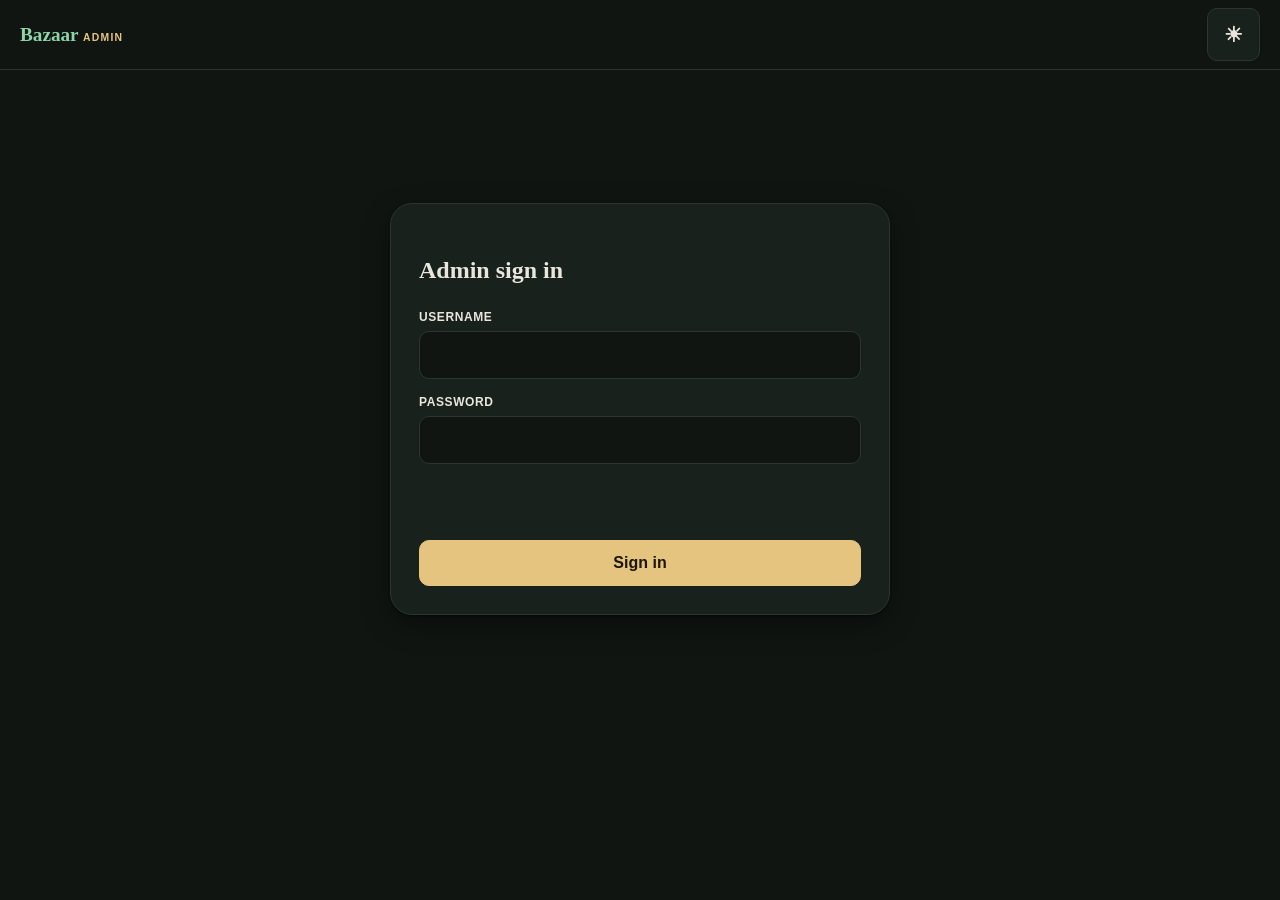
<file: web/admin/index.html>
<!doctype html>
<html lang="en"><head><meta charset="utf-8"><meta name="viewport" content="width=device-width,initial-scale=1"><meta name="robots" content="noindex,nofollow"><title>Bazaar Admin</title><script src="theme.js"></script><link rel="stylesheet" href="style.css"></head>
<body>
<header class="site-header"><div class="header-inner"><span class="brand">Bazaar <span class="brand-tag">Admin</span></span><div class="header-actions"><a id="view-website" class="secondary-btn website-link desktop-website" target="_blank" rel="noopener noreferrer" hidden><span class="website-full">View website</span><span class="website-short">Website</span><svg aria-hidden="true" viewBox="0 0 24 24" fill="none" stroke="currentColor" stroke-width="2"><path d="M13 5h6v6M19 5l-9 9M19 14v5H5V5h5"/></svg></a><button id="sign-out" class="secondary-btn" type="button" hidden>Sign out</button><button id="theme-toggle" class="secondary-btn theme-toggle" type="button" aria-label="Switch colour theme" title="Switch colour theme">☀</button></div></div></header>
<main class="page">
<section id="login" class="gate-wrap"><div class="gate-card"><div class="content"><h1>Admin sign in</h1><form id="login-form" class="gate-form"><div class="field"><label for="username">Username</label><input id="username" autocomplete="username" autocapitalize="none" required></div><div class="field"><label for="password">Password</label><input id="password" type="password" autocomplete="current-password" required></div><p id="login-error" class="message error" role="alert"></p><button id="login-button" class="primary-btn" disabled>Checking session…</button></form></div></div></section>
<section id="dashboard" hidden><div id="list-view"><div class="dash-head"><div><h1>Admin panel</h1><p>Manage the catalog securely.</p></div><div id="dash-actions" class="dash-actions"><button id="add" type="button" class="primary-btn">Add product</button><a id="mobile-view-website" class="secondary-btn website-link mobile-website" target="_blank" rel="noopener noreferrer"><span>View website</span><svg aria-hidden="true" viewBox="0 0 24 24" fill="none" stroke="currentColor" stroke-width="2"><path d="M13 5h6v6M19 5l-9 9M19 14v5H5V5h5"/></svg></a></div></div><div class="kpis"><div class="kpi"><div class="label">Products</div><div id="total-count" class="value">–</div></div><div class="kpi"><div class="label">In stock</div><div id="stock-count" class="value">–</div></div><div class="kpi"><div class="label">Out of stock</div><div id="out-count" class="value">–</div></div></div><p id="list-message" class="message" role="status"></p><p id="save-success" class="message" role="status" hidden></p><button id="retry" class="secondary-btn" type="button" hidden>Retry</button><div id="product-list"></div></div>
<form id="product-form" class="editor" hidden><div id="editor-website"></div><h2 id="form-title">Add product</h2><div class="form-grid"><div class="field"><label for="name">Name</label><input id="name" maxlength="120" minlength="2" required></div><div class="field"><label for="price">Price (PKR)</label><input id="price" type="number" min="0.01" max="10000000" step="0.01" required></div></div><div class="field"><label for="category">Category</label><select id="category" required><option value="Other">Other</option><option value="Electronics">Electronics</option><option value="Fashion">Fashion</option><option value="Home">Home</option><option value="Accessories">Accessories</option></select></div><div class="field"><label for="description">Description</label><textarea id="description" rows="4" required></textarea></div><label class="stock-check"><input id="in-stock" type="checkbox" checked> In stock</label><div class="field"><label id="photos-label" for="photos">Images (0/3) — 1 to 3 required</label><input id="photos" type="file" accept="image/jpeg,image/png,image/webp,image/heic,image/heif" multiple><p class="hint">Photos are compressed before upload. Add at least one.</p><div id="image-list" class="image-grid"></div></div><p id="form-error" class="message error" role="alert"></p><div class="form-actions"><button id="save" type="submit" class="primary-btn">Save product</button><button id="cancel" type="button" class="secondary-btn">Cancel</button></div></form></section>
</main><script src="assets/vendor/supabase.js"></script><script type="module" src="app.js"></script></body></html>
</file>
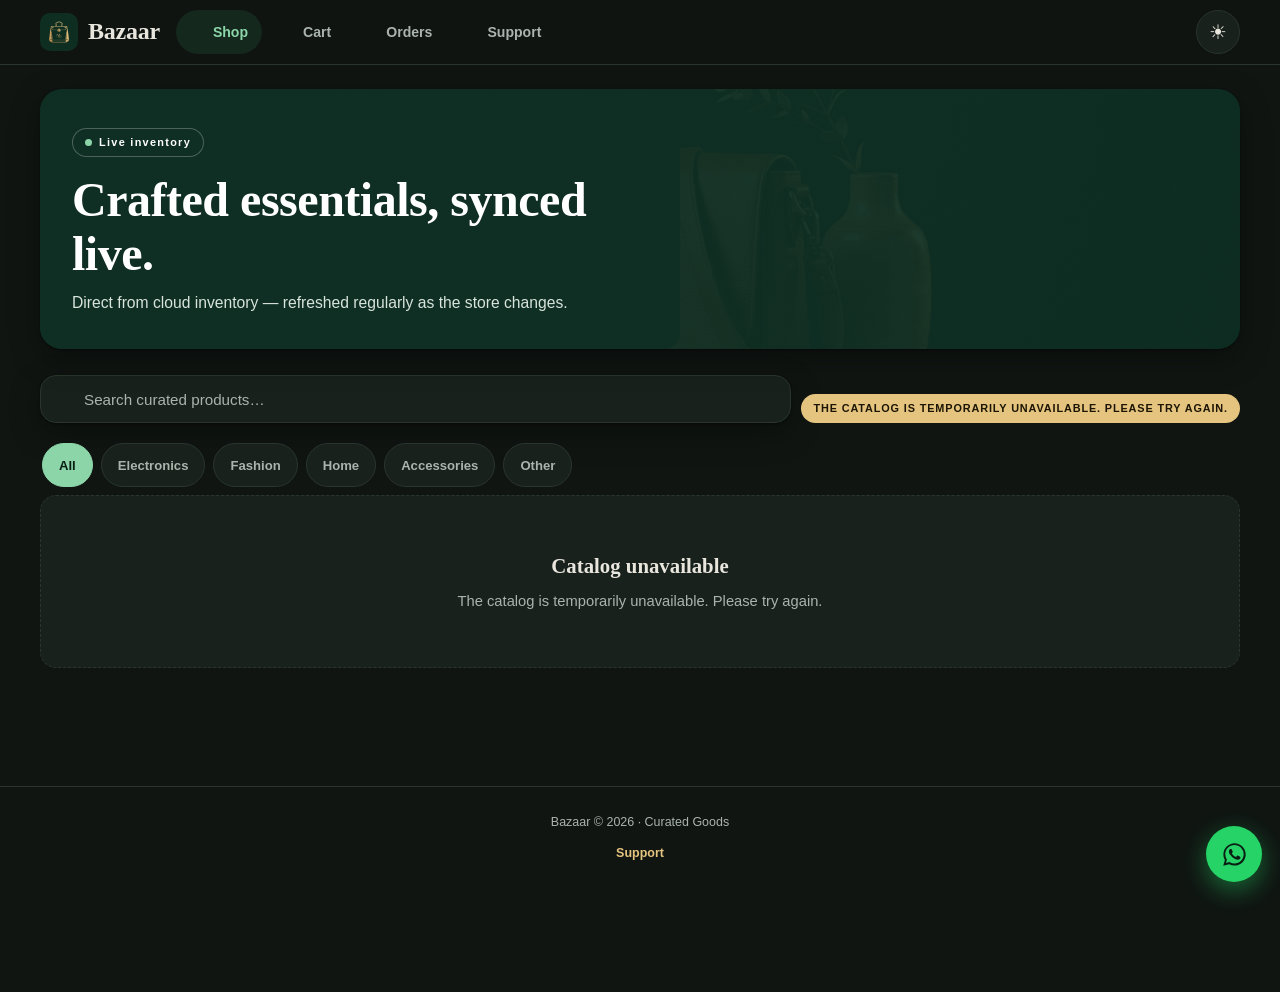
<file: web/website/index.html>
<!DOCTYPE html>
<html lang="en">
<head>
<meta charset="UTF-8" />
<meta name="viewport" content="width=device-width, initial-scale=1.0" />
<title>Bazaar — Curated Goods, Live Cloud Inventory</title>
<meta name="description" content="Bazaar storefront: curated goods with live cloud inventory, cart and instant order tracking." />
<script src="theme.js"></script>
<link rel="stylesheet" href="style.css" />
</head>
<body>

<header class="site-header">
  <div class="header-inner">
    <a class="brand" href="#/shop" id="brand-link">
      <img src="assets/img_bazaar_icon.jpg" alt="Bazaar icon" />
      Bazaar
    </a>
    <nav class="nav-tabs" id="nav-tabs" aria-label="Primary"></nav>
    <button class="theme-toggle" id="theme-toggle" type="button" aria-label="Switch to light theme">☀</button>
  </div>
</header>

<main class="page" id="app"></main>

<footer class="foot" id="foot">
  <span>Bazaar &copy; 2026 · Curated Goods</span>
  <div class="foot-links">
    <a href="#/support" id="support-link">Support</a>
  </div>
</footer>

<a class="whatsapp-fab" id="whatsapp-fab"
   href="https://wa.me/923221393770?text=Hello%2C%20I%20have%20a%20question%20about%20your%20products."
   target="_blank" rel="noopener"
   aria-label="Chat with Bazaar on WhatsApp" title="Chat with us on WhatsApp">
  <svg viewBox="0 0 24 24" fill="currentColor" aria-hidden="true">
    <path d="M12.04 2c-5.46 0-9.91 4.45-9.91 9.91 0 1.75.46 3.46 1.33 4.96L2 22l5.25-1.39a9.87 9.87 0 004.79 1.22h.01c5.46 0 9.91-4.45 9.91-9.91 0-5.46-4.45-9.91-9.91-9.91zm0 18.02h-.01a8.19 8.19 0 01-4.17-1.14l-.3-.18-3.12.82.82-3.05-.2-.31a8.17 8.17 0 01-1.27-4.36c0-4.54 3.69-8.23 8.23-8.23 2.18 0 4.23.85 5.77 2.38a8.14 8.14 0 012.38 5.77c0 4.54-3.69 8.23-8.22 8.24zm4.63-6.32c-.25-.13-1.48-.73-1.71-.81-.23-.08-.4-.13-.57.13-.17.25-.66.81-.81.97-.15.17-.29.19-.54.06-.25-.13-1.04-.38-1.98-1.22-.73-.65-1.22-1.45-1.36-1.7-.15-.25-.02-.39.11-.51.11-.11.25-.29.37-.43.13-.15.17-.25.25-.42.08-.17.04-.31-.02-.44-.06-.13-.57-1.36-.78-1.86-.2-.48-.4-.42-.57-.43-.15-.01-.31-.01-.48-.01-.17 0-.44.06-.68.31-.23.25-.89.87-.89 2.12s.91 2.46 1.04 2.63c.13.17 1.79 2.73 4.34 3.83.61.26 1.08.42 1.46.54.61.19 1.17.16 1.61.1.49-.07 1.48-.6 1.69-1.19.21-.58.21-1.08.15-1.19-.07-.1-.24-.16-.49-.28z"/>
  </svg>
</a>

<div class="toast" id="toast" role="status" aria-live="polite"></div>

<script type="module" src="app.js"></script>
</body>
</html>
</file>
<file: web/admin/style.css>
:root {
  --bg:#f7f5f1; --surface:#ffffff; --surface-2:#efe9df; --ink:#1d221e;
  --muted:#5b645a; --line:#e3ddd0; --primary:#14281d; --primary-ink:#f5f2e8;
  --gold:#b98a2f; --gold-ink:#1c1503; --accent-text:#73510e; --red:#a23426;
  --focus:#73510e; --shadow-color:#14281d12;
  --font-display:"Playfair Display", Georgia, serif;
  --font-body:"Plus Jakarta Sans", -apple-system, BlinkMacSystemFont, "Segoe UI", sans-serif;
}
:root[data-theme="dark"] { --bg:#101512; --surface:#18211c; --surface-2:#212b25; --ink:#e9e6de; --muted:#aab4ac; --line:#2c362f; --primary:#8cd5a9; --primary-ink:#0a1f14; --gold:#e5c47f; --gold-ink:#1c1503; --accent-text:#e5c47f; --red:#f2aa94; --focus:#e5c47f; --shadow-color:#00000066; }
*{box-sizing:border-box}body{margin:0;background:var(--bg);color:var(--ink);font-family:var(--font-body);line-height:1.5}button,input,textarea,select{font:inherit}button{cursor:pointer;min-height:44px}button:disabled{background:var(--surface);border-color:var(--line);color:var(--muted);cursor:not-allowed}[hidden]{display:none!important}:focus-visible{outline:3px solid var(--focus);outline-offset:2px}
.site-header{border-bottom:1px solid var(--line);background:var(--bg)}.header-inner{min-height:64px;max-width:1280px;margin:auto;padding:8px 20px;display:flex;align-items:center;justify-content:space-between;gap:8px}.header-actions{display:flex;gap:8px;align-items:center}.theme-toggle{min-width:44px;font-size:1.3rem}.brand{font:700 1.2rem var(--font-display);color:var(--primary)}.brand-tag{font:700 .65rem var(--font-body);letter-spacing:.12em;text-transform:uppercase;color:var(--accent-text)}.page{max-width:1100px;margin:auto;padding:24px 20px}
.gate-wrap{min-height:70vh;display:flex;align-items:center;justify-content:center}.gate-card,.editor{background:var(--surface);border:1px solid var(--line);border-radius:22px;box-shadow:0 1px 2px var(--shadow-color),0 10px 28px var(--shadow-color)}.gate-card{width:100%;max-width:500px}.content{padding:28px}.content h1,.dash-head h1,.editor h2{font-family:var(--font-display)}.gate-form,.editor{display:grid;gap:14px}.field label{display:block;font-size:.75rem;font-weight:700;text-transform:uppercase;letter-spacing:.05em;margin-bottom:5px}.field input,.field textarea,.field select{width:100%;border:1px solid var(--line);border-radius:10px;background:var(--bg);color:var(--ink);padding:11px;min-height:44px}.field input::placeholder,.field textarea::placeholder{color:var(--muted);opacity:1}.primary-btn,.secondary-btn{padding:10px 16px;border-radius:10px;font-weight:700}.primary-btn{background:var(--gold);border:1px solid var(--gold);color:var(--gold-ink)}.secondary-btn{background:var(--surface);border:1px solid var(--line);color:var(--ink)}
.dash-head{display:flex;justify-content:space-between;align-items:center;gap:14px;flex-wrap:wrap}.dash-head h1{margin:0}.dash-head p,.hint{color:var(--muted)}.kpis{display:grid;grid-template-columns:repeat(3,minmax(0,1fr));gap:12px;margin:20px 0}.kpi{background:var(--surface);border:1px solid var(--line);border-radius:16px;padding:16px}.label{font-size:.8rem;color:var(--muted)}.value{font-size:1.5rem;font-weight:700}.product-row{display:flex;align-items:center;gap:12px;background:var(--surface);border:1px solid var(--line);border-radius:16px;padding:12px;margin:10px 0}.product-row img{width:62px;height:62px;object-fit:cover;border-radius:10px;background:var(--surface-2)}.info{flex:1;min-width:0;overflow-wrap:anywhere}.meta{color:var(--muted);font-size:.85rem}.actions,.form-actions{display:flex;gap:8px;flex-wrap:wrap}.editor{margin-top:20px;padding:20px}.editor h2{margin:0}.form-grid{display:grid;grid-template-columns:1fr 1fr;gap:12px}.stock-check{min-height:44px;display:flex;align-items:center;gap:8px}.image-grid{display:grid;grid-template-columns:repeat(auto-fill,minmax(100px,1fr));gap:10px}.image-slot{position:relative}.image-slot img{width:100%;aspect-ratio:1;object-fit:cover;border-radius:10px;background:var(--surface-2)}.image-slot button{width:100%;margin-top:4px}.message{min-height:1em;overflow-wrap:anywhere}.error{color:var(--red)}
@media(max-width:600px){.kpis{gap:6px}.kpi{padding:10px}.form-grid{grid-template-columns:1fr}.product-row{flex-wrap:wrap}.actions{width:100%;justify-content:flex-end}.header-inner{padding-inline:12px}}

.website-link{display:inline-flex;align-items:center;justify-content:center;gap:6px;min-height:44px;text-decoration:none;white-space:nowrap}.website-link svg{width:16px;height:16px;flex:none}.website-short{display:none}.success-link{color:var(--primary);font-weight:700;display:inline-flex;align-items:center;min-height:44px}.header-actions{min-width:0;flex-wrap:wrap;justify-content:flex-end}.brand{flex-shrink:0}@media(max-width:380px){.website-full{display:none}.website-short{display:inline}.header-actions{gap:4px}.header-actions .secondary-btn{padding-inline:8px}.brand{font-size:1rem}}

/* Desktop keeps the original header. The other link is removed from layout and accessibility. */
.mobile-website,#editor-website{display:none}
@media(max-width:767px){
  .header-inner{flex-wrap:nowrap}
  .header-actions{flex-wrap:nowrap}
  .header-actions .desktop-website{display:none}
  .header-actions .theme-toggle{order:-1;width:44px;height:44px;min-width:44px;padding:0}
  .dash-head{display:block}
  .dash-actions{display:grid;grid-template-columns:repeat(2,minmax(0,1fr));gap:8px}
  .dash-actions .mobile-website,#editor-website .mobile-website{display:inline-flex}
  #editor-website{display:block}
  #editor-website:empty{display:none}
}
@media(max-width:320px){.dash-actions{grid-template-columns:1fr}}
</file>
<file: web/website/style.css>
/* ===== Bazaar website — editorial emerald & gold storefront ===== */
:root {
    --bg: #101512;
    --surface: #18211c;
    --surface-2: #212b25;
    --ink: #e9e6de;
    --muted: #aab4ac;
    --line: #2a352e;
    --primary: #8cd5a9;
    --primary-ink: #0a1f14;
    --primary-container: #14281d;
    --primary-container-ink: #d2e8d9;
    --gold: #e5c47f;
    --gold-container: #2b1e05;
    --gold-container-ink: #f6e7c8;
    --terracotta: #e89a7b;
    --terracotta-container: #3a1205;
    --terracotta-ink: #f8ddd2;
    --shadow-card: 0 1px 2px rgba(0, 0, 0, 0.4), 0 10px 30px rgba(0, 0, 0, 0.35);
  }

:root[data-theme="light"] {
  --bg: #faf7f2;
  --surface: #ffffff;
  --surface-2: #f2ede3;
  --ink: #1a1917;
  --muted: #605b52;
  --line: #e0d8c9;
  --primary: #14281d;
  --primary-ink: #fdfbf6;
  --primary-container: #d2e8d9;
  --primary-container-ink: #0a1f14;
  --gold: #c89b45;
  --gold-container: #f6e7c8;
  --gold-container-ink: #2b1e05;
  --terracotta: #b95c3a;
  --terracotta-container: #f8ddd2;
  --terracotta-ink: #3a1205;
  --radius-sm: 10px;
  --radius-md: 16px;
  --radius-lg: 22px;
  --shadow-card: 0 1px 2px rgba(20, 40, 29, 0.08), 0 8px 28px rgba(20, 40, 29, 0.06);
  --font-display: "Playfair Display", Georgia, "Times New Roman", serif;
  --font-body: "Plus Jakarta Sans", -apple-system, BlinkMacSystemFont, "Segoe UI", sans-serif;
}


:root {
  --radius-sm:10px; --radius-md:16px; --radius-lg:22px;
  --font-display:"Playfair Display", Georgia, "Times New Roman", serif; --font-body:"Plus Jakarta Sans", -apple-system, BlinkMacSystemFont, "Segoe UI", sans-serif;
  --hero-copy-bg:#0f2f24; --gold-text:#e5c47f; --red-text:#f2aa94; --link-text:#8cd5a9;
  --fixed-color-1:rgba(15,47,36,0.97);
  --fixed-color-2:rgba(15,47,36,0.95);
  --fixed-color-3:rgba(15,47,36,0.90);
  --fixed-color-4:#fff;
  --fixed-color-5:#e5c47f;
  --fixed-color-6:#d8e4dc;
  --fixed-color-7:rgba(255,255,255,.14);
  --fixed-color-8:rgba(255,255,255,.25);
  --fixed-color-9:#8cd5a9;
  --fixed-color-10:rgba(140,213,169,.6);
  --fixed-color-11:rgba(140,213,169,0);
  --fixed-color-12:#1c1503;
  --fixed-color-13:rgba(15,47,36,0.10);
  --fixed-color-14:rgba(15,47,36,0.85);
  --fixed-color-15:rgba(0,0,0,0.35);
  --fixed-color-16:#25d366;
  --fixed-color-17:#0a1f14;
  --fixed-color-18:rgba(37,211,102,0.35);
  --fixed-color-19:rgba(37,211,102,0.45);
  --fixed-color-20:rgba(0,0,0,0.18);
  --fixed-color-21:rgba(37,211,102,0.55);
  --fixed-color-22:rgba(0,0,0,0.2);
  --fixed-color-23:rgba(37,211,102,0.4);
}
:root[data-theme="light"] { --gold-text:#73510e; --red-text:#993d22; --link-text:#126837; }

* { box-sizing: border-box; }

html { scroll-behavior: smooth; }

body {
  margin: 0;
  background: var(--bg);
  color: var(--ink);
  font-family: var(--font-body);
  -webkit-font-smoothing: antialiased;
  line-height: 1.55;
}

button { font-family: inherit; cursor: pointer; }
img { max-width: 100%; display: block; }

/* ---------- Header ---------- */
.site-header {
  position: sticky;
  top: 0;
  z-index: 50;
  background: color-mix(in srgb, var(--bg) 82%, transparent);
  backdrop-filter: blur(14px);
  -webkit-backdrop-filter: blur(14px);
  border-bottom: 1px solid var(--line);
}

.header-inner {
  max-width: 1240px;
  margin: 0 auto;
  padding: 0 20px;
  height: 64px;
  display: flex;
  align-items: center;
  gap: 16px;
}

.brand {
  display: flex;
  align-items: center;
  gap: 10px;
  text-decoration: none;
  color: var(--ink);
  font-family: var(--font-display);
  font-weight: 700;
  font-size: 1.5rem;
  letter-spacing: -0.01em;
  flex-shrink: 0;
}
.brand img { width: 38px; height: 38px; border-radius: 10px; object-fit: cover; }

.nav-tabs {
  display: flex;
  gap: 4px;
  margin-left: auto;
}
.nav-tab {
  border: 0;
  background: transparent;
  color: var(--muted);
  font-weight: 600;
  font-size: 0.88rem;
  padding: 8px 14px;
  border-radius: 999px;
  display: inline-flex;
  align-items: center;
  gap: 7px;
  transition: background 0.18s, color 0.18s;
}
.nav-tab:hover { color: var(--ink); background: var(--surface-2); }
.nav-tab.active { color: var(--primary); background: var(--primary-container); }
.nav-tab svg { width: 16px; height: 16px; }

.cart-badge {
  background: var(--terracotta-container);
  color: var(--terracotta-ink);
  font-size: 0.68rem;
  font-weight: 700;
  min-width: 18px;
  height: 18px;
  border-radius: 999px;
  display: inline-flex;
  align-items: center;
  justify-content: center;
  padding: 0 4px;
}

.user-chip {
  display: flex;
  align-items: center;
  gap: 9px;
  margin-left: 10px;
  padding-left: 14px;
  border-left: 1px solid var(--line);
}
.user-chip .avatar {
  width: 36px; height: 36px; border-radius: 50%;
  background: var(--primary);
  color: var(--primary-ink);
  display: flex; align-items: center; justify-content: center;
  font-weight: 700; font-size: 0.95rem;
  overflow: hidden;
  flex-shrink: 0;
}
.user-chip .avatar img { width: 100%; height: 100%; object-fit: cover; }
.user-chip .who { line-height: 1.25; max-width: 130px; }
.user-chip .who .name { font-size: 0.8rem; font-weight: 600; white-space: nowrap; overflow: hidden; text-overflow: ellipsis; }
.user-chip .who .role { font-size: 0.68rem; color: var(--muted); white-space: nowrap; overflow: hidden; text-overflow: ellipsis; }

.icon-btn {
  width: 36px; height: 36px; border-radius: 50%;
  border: 1px solid var(--line); background: var(--surface);
  color: var(--muted); display: inline-flex; align-items: center; justify-content: center;
  transition: color .18s, border-color .18s;
  flex-shrink: 0;
}
.icon-btn:hover { color: var(--red-text); border-color: var(--red-text); }
.icon-btn svg { width: 17px; height: 17px; }

/* ---------- Layout ---------- */
.page { max-width: 1240px; margin: 0 auto; padding: 24px 20px 96px; }

.hero {
  position: relative;
  border-radius: var(--radius-lg);
  overflow: hidden;
  min-height: 260px;
  display: flex;
  align-items: flex-end;
  margin-bottom: 26px;
  box-shadow: var(--shadow-card);
}
.hero img.bg { position: absolute; inset: 0; width: 100%; height: 100%; object-fit: cover; }
.hero .scrim { position: absolute; inset: 0; background: linear-gradient(96deg, var(--fixed-color-1) 0%, var(--fixed-color-2) 70%, var(--fixed-color-3) 100%); }
.hero .hero-copy { position: relative; padding: 34px 32px; max-width: 640px; color: var(--fixed-color-4); }
.hero .eyebrow { font-size: 0.72rem; letter-spacing: 0.18em; font-weight: 700; color: var(--fixed-color-5); text-transform: uppercase; }
.hero h1 { font-family: var(--font-display); font-size: clamp(1.9rem, 4.4vw, 3rem); line-height: 1.12; margin: 12px 0 10px; font-weight: 600; letter-spacing: -0.01em; }
.hero p { margin: 0; color: var(--fixed-color-6); font-size: 0.98rem; }
.hero .live { display:inline-flex; align-items:center; gap:7px; background: var(--fixed-color-7); border:1px solid var(--fixed-color-8); padding: 5px 12px; border-radius: 999px; font-size: 0.68rem; font-weight: 700; letter-spacing: .12em; color:var(--fixed-color-4); margin-bottom: 4px; }
.hero .live b { width: 7px; height: 7px; border-radius: 50%; background: var(--fixed-color-9); display: inline-block; animation: pulse 1.6s infinite; }
@keyframes pulse { 0%,100% { box-shadow: 0 0 0 0 var(--fixed-color-10);} 50% { box-shadow: 0 0 0 6px var(--fixed-color-11);} }

.section-head { display: flex; align-items: flex-end; justify-content: space-between; gap: 16px; margin: 26px 0 14px; flex-wrap: wrap; }
.section-head h2 { font-family: var(--font-display); font-size: 1.45rem; font-weight: 600; margin: 0; letter-spacing: -0.01em; }
.section-head .sub { color: var(--muted); font-size: 0.85rem; margin: 2px 0 0; }

.toolbar { display: flex; gap: 10px; flex-wrap: wrap; align-items: center; margin: 4px 0 16px; }
.search-wrap { flex: 1 1 320px; display: flex; align-items: center; gap: 10px; background: var(--surface); border: 1px solid var(--line); border-radius: var(--radius-md); padding: 0 14px; height: 48px; box-shadow: var(--shadow-card); }
.search-wrap svg { width: 17px; height: 17px; color: var(--muted); flex-shrink: 0; }
.search-wrap input { flex: 1; border: 0; outline: 0; background: transparent; color: var(--ink); font-size: 0.95rem; font-family: inherit; min-width: 0; }
.search-wrap input::placeholder { color: var(--muted); }
.search-wrap button { border: 0; background: transparent; color: var(--muted); font-size: 0.8rem; font-weight: 600; display: none; padding: 4px 8px; border-radius: 8px; }
.search-wrap.has-query button { display: inline-flex; }

.chip-row { display: flex; gap: 8px; overflow-x: auto; padding: 4px 2px 8px; scrollbar-width: none; }
.chip-row::-webkit-scrollbar { display: none; }
.chip {
  border: 1px solid var(--line); background: var(--surface); color: var(--muted);
  border-radius: 999px; padding: 9px 16px; font-size: 0.82rem; font-weight: 600; white-space: nowrap;
  transition: all .16s;
}
.chip:hover { color: var(--ink); border-color: var(--muted); }
.chip.active { background: var(--primary); border-color: var(--primary); color: var(--primary-ink); }

.featured-row { display: flex; gap: 16px; overflow-x: auto; padding: 4px 2px 14px; margin-bottom: 6px; scrollbar-width: thin; }
.featured-card { flex: 0 0 210px; background: var(--surface); border: 1px solid var(--line); border-radius: var(--radius-md); overflow: hidden; box-shadow: var(--shadow-card); cursor: pointer; transition: transform .18s; }
.featured-card:hover { transform: translateY(-3px); }
.featured-card .img { aspect-ratio: 4/3; overflow: hidden; }
.featured-card img { width: 100%; height: 100%; object-fit: cover; }
.featured-card .body { padding: 12px 14px 14px; }
.featured-card .cat { font-size: 0.62rem; letter-spacing: 0.14em; font-weight: 700; color: var(--muted); text-transform: uppercase; }
.featured-card h3 { font-family: var(--font-display); font-size: 0.98rem; font-weight: 600; margin: 5px 0 6px; line-height: 1.3; }
.featured-card .price { font-weight: 700; color: var(--gold-text); font-size: 1.05rem; }

.product-grid { display: grid; grid-template-columns: repeat(auto-fill, minmax(240px, 1fr)); gap: 18px; }
.product-card { background: var(--surface); border: 1px solid var(--line); border-radius: var(--radius-md); overflow: hidden; box-shadow: var(--shadow-card); display: flex; flex-direction: column; transition: transform .18s; }
.product-card:hover { transform: translateY(-3px); }
.product-card .img { position: relative; aspect-ratio: 4/3; overflow: hidden; background: var(--surface-2); cursor: pointer; }
.product-card img { width: 100%; height: 100%; object-fit: cover; }
.product-card .badge { position: absolute; top: 10px; left: 10px; background: var(--gold); color: var(--fixed-color-12); font-size: 0.64rem; font-weight: 800; letter-spacing: 0.1em; text-transform: uppercase; padding: 4px 10px; border-radius: 999px; display: inline-flex; align-items: center; gap: 5px; }
.product-card .body { padding: 14px 16px 16px; display: flex; flex-direction: column; gap: 7px; flex: 1; }
.product-card .cat { font-size: 0.64rem; letter-spacing: 0.16em; font-weight: 700; color: var(--muted); text-transform: uppercase; }
.product-card h3 { font-family: var(--font-display); font-size: 1.06rem; font-weight: 600; margin: 0; line-height: 1.32; min-height: 2.6em; display: -webkit-box; -webkit-line-clamp: 2; -webkit-box-orient: vertical; overflow: hidden; }
.product-card .price-row { display: flex; align-items: baseline; justify-content: space-between; gap: 8px; }
.product-card .price { font-size: 1.22rem; font-weight: 800; color: var(--gold-text); }
.product-card .stock { font-size: 0.72rem; color: var(--muted); font-weight: 600; }
.product-card .stock.out { color: var(--red-text); }
.add-btn { margin-top: auto; border: 0; background: var(--primary); color: var(--primary-ink); border-radius: var(--radius-sm); padding: 11px 14px; font-weight: 700; font-size: 0.88rem; display: flex; align-items: center; justify-content: center; gap: 8px; transition: opacity .16s, transform .16s; }
.add-btn:hover { opacity: 0.9; }
.add-btn:active { transform: scale(.98); }
.add-btn:disabled { opacity: 1; background: var(--surface-2); color: var(--ink); cursor: not-allowed; }
.add-btn svg { width: 15px; height: 15px; }

.empty-state { text-align: center; padding: 54px 22px; color: var(--muted); grid-column: 1 / -1; background: var(--surface); border: 1px dashed var(--line); border-radius: var(--radius-md); }
.empty-state h3 { font-family: var(--font-display); color: var(--ink); font-size: 1.3rem; margin: 0 0 8px; }
.empty-state p { margin: 0; font-size: 0.92rem; }

/* ---------- Auth gate ---------- */
.gate-wrap { min-height: calc(100dvh - 64px); display: flex; align-items: center; justify-content: center; padding: 32px 20px; }
.gate-card { max-width: 520px; width: 100%; background: var(--surface); border: 1px solid var(--line); border-radius: var(--radius-lg); box-shadow: var(--shadow-card); overflow: hidden; }
.gate-card .hero-top { position: relative; height: 190px; }
.gate-card .hero-top img { width: 100%; height: 100%; object-fit: cover; }
.gate-card .hero-top .scrim { position: absolute; inset: 0; background: linear-gradient(180deg, var(--fixed-color-13) 40%, var(--fixed-color-14) 100%); }
.gate-card .hero-top .pill { position: absolute; left: 24px; bottom: 18px; background: var(--gold); color: var(--fixed-color-12); font-size: 0.66rem; font-weight: 800; letter-spacing: .16em; text-transform: uppercase; padding: 5px 12px; border-radius: 999px; }
.gate-card .content { padding: 26px 30px 30px; text-align: center; }
.gate-card h1 { font-family: var(--font-display); font-size: 1.8rem; margin: 6px 0 8px; letter-spacing: -0.01em; }
.gate-card p.sub { color: var(--muted); font-size: 0.94rem; margin: 0 0 20px; }
.google-btn { width: 100%; height: 52px; border-radius: var(--radius-md); border: 1px solid var(--line); background: var(--surface); color: var(--ink); font-weight: 600; font-size: 1rem; display: flex; align-items: center; justify-content: center; gap: 12px; transition: box-shadow .18s, transform .18s; }
.google-btn:hover { box-shadow: var(--shadow-card); transform: translateY(-1px); }
.google-btn svg { width: 20px; height: 20px; }
.google-btn:disabled { opacity: 1; cursor: not-allowed; transform: none; box-shadow: none; }
.gate-err { color: var(--red-text); font-size: 0.86rem; margin-top: 12px; display: none; }
.gate-err.show { display: block; }

/* ---------- Cart / checkout ---------- */
.checkout-col { display: grid; grid-template-columns: 1fr 380px; gap: 18px; align-items: start; }
@media (max-width: 900px) { .checkout-col { grid-template-columns: 1fr; } }
.cart-card { background: var(--surface); border: 1px solid var(--line); border-radius: var(--radius-md); box-shadow: var(--shadow-card); }
.cart-card .head { padding: 16px 20px; border-bottom: 1px solid var(--line); display: flex; align-items: center; justify-content: space-between; }
.cart-card h2 { font-family: var(--font-display); font-size: 1.2rem; margin: 0; font-weight: 600; }
.cart-line { display: flex; gap: 14px; padding: 14px 20px; border-bottom: 1px solid var(--line); align-items: center; }
.cart-line:last-child { border-bottom: 0; }
.cart-line img { width: 72px; height: 60px; border-radius: var(--radius-sm); object-fit: cover; background: var(--surface-2); flex-shrink: 0; }
.cart-line .info { flex: 1; min-width: 0; }
.cart-line .info .t { font-weight: 700; font-size: 0.92rem; line-height: 1.3; }
.cart-line .info .p { color: var(--gold-text); font-weight: 700; font-size: 0.86rem; margin-top: 2px; }
.stepper { display: flex; align-items: center; gap: 8px; border: 1px solid var(--line); border-radius: 999px; padding: 3px; }
.stepper button { width: 30px; height: 30px; border-radius: 50%; border: 0; background: var(--surface-2); color: var(--ink); font-size: 1.05rem; font-weight: 700; display: flex; align-items: center; justify-content: center; }
.stepper .qty { min-width: 26px; text-align: center; font-weight: 700; }
.cart-line .rm { border: 0; background: transparent; color: var(--muted); width: 32px; height: 32px; border-radius: 50%; display: flex; align-items: center; justify-content: center; }
.cart-line .rm:hover { color: var(--red-text); background: var(--terracotta-container); }
.cart-line .rm svg { width: 15px; height: 15px; }
.subtotal-row { display: flex; justify-content: space-between; padding: 16px 20px 20px; font-size: 1.02rem; }
.subtotal-row .amt { font-weight: 800; font-size: 1.3rem; color: var(--gold-text); }
.checkout-card { position: sticky; top: 84px; }
.checkout-card .head { padding: 16px 20px; border-bottom: 1px solid var(--line); }
.checkout-card h2 { font-family: var(--font-display); font-size: 1.2rem; margin: 0; font-weight: 600; }
.checkout-body { padding: 18px 20px; display: flex; flex-direction: column; gap: 12px; }
.field label { display: block; font-size: 0.74rem; font-weight: 700; letter-spacing: 0.06em; text-transform: uppercase; color: var(--muted); margin-bottom: 5px; }
.field input, .field select, .field textarea { width: 100%; border: 1px solid var(--line); background: var(--bg); color: var(--ink); border-radius: var(--radius-sm); padding: 11px 12px; font-size: 0.94rem; font-family: inherit; outline: 0; transition: border-color .16s, box-shadow .16s; }
.field input:focus, .field select:focus, .field textarea:focus { border-color: var(--gold-text); box-shadow: 0 0 0 3px color-mix(in srgb, var(--gold) 25%, transparent); }
.field textarea { min-height: 74px; resize: vertical; }
.place-btn { border: 0; background: var(--gold); color: var(--fixed-color-12); padding: 14px 18px; border-radius: var(--radius-sm); font-weight: 800; font-size: 0.98rem; letter-spacing: 0.01em; transition: transform .16s, box-shadow .16s; display: flex; align-items: center; justify-content: center; gap: 9px; }
.place-btn:hover { box-shadow: 0 6px 18px color-mix(in srgb, var(--gold) 40%, transparent); transform: translateY(-1px); }
.place-btn:disabled { opacity: .6; cursor: not-allowed; transform: none; box-shadow: none; }
.place-btn svg { width: 18px; height: 18px; }
.note { font-size: 0.75rem; color: var(--muted); margin: 0; }

/* ---------- Orders ---------- */
.order-card { background: var(--surface); border: 1px solid var(--line); border-radius: var(--radius-md); box-shadow: var(--shadow-card); padding: 18px 20px; margin-bottom: 12px; display: flex; gap: 16px; align-items: flex-start; }
.order-card .info { flex: 1; min-width: 0; }
.order-card .top { display: flex; align-items: center; gap: 10px; flex-wrap: wrap; }
.order-card .oid { font-family: var(--font-display); font-weight: 700; font-size: 1.05rem; }
.order-card .date { color: var(--muted); font-size: 0.8rem; }
.order-card .meta { color: var(--muted); font-size: 0.84rem; margin-top: 6px; }
.status-pill { font-size: 0.68rem; font-weight: 800; letter-spacing: 0.1em; text-transform: uppercase; padding: 5px 12px; border-radius: 999px; background: var(--gold-container); color: var(--gold-container-ink); }
.status-pill.delivered { background: var(--primary-container); color: var(--primary-container-ink); }
.status-pill.cancelled { background: var(--terracotta-container); color: var(--terracotta-ink); }
.status-pill.shipped { background: var(--gold-container); color: var(--gold-container-ink); }
.status-pill.processing { background: var(--gold-container); color: var(--gold-container-ink); }
.status-pill.pending { background: var(--terracotta-container); color: var(--terracotta-ink); }
.order-card .amt { font-weight: 800; font-size: 1.15rem; color: var(--gold-text); white-space: nowrap; }
.cancel-btn { border: 1px solid var(--line); background: transparent; color: var(--red-text); padding: 8px 14px; border-radius: var(--radius-sm); font-weight: 700; font-size: 0.8rem; }
.cancel-btn:hover { border-color: var(--red-text); background: var(--terracotta-container); }

/* ---------- Account ---------- */
.profile-card { background: var(--surface); border: 1px solid var(--line); border-radius: var(--radius-lg); padding: 26px 24px; box-shadow: var(--shadow-card); display: flex; gap: 20px; align-items: center; flex-wrap: wrap; }
.profile-card .avatar-lg { width: 84px; height: 84px; border-radius: 50%; background: var(--primary); color: var(--primary-ink); font-family: var(--font-display); font-size: 2rem; font-weight: 700; display: flex; align-items: center; justify-content: center; overflow: hidden; flex-shrink: 0; }
.profile-card .avatar-lg img { width: 100%; height: 100%; object-fit: cover; }
.profile-card h2 { font-family: var(--font-display); margin: 0; font-size: 1.5rem; font-weight: 600; }
.profile-card p { color: var(--muted); margin: 4px 0 0; font-size: 0.92rem; }
.profile-card .badge { display: inline-flex; align-items: center; gap: 6px; margin-top: 10px; background: var(--primary-container); color: var(--primary-container-ink); font-size: 0.72rem; font-weight: 700; padding: 6px 13px; border-radius: 999px; text-transform: uppercase; letter-spacing: 0.1em; }
.profile-actions { display: grid; gap: 12px; max-width: 520px; margin-top: 18px; }
.panel-btn { display: flex; align-items: center; justify-content: space-between; gap: 16px; border: 1px solid var(--line); background: var(--surface); border-radius: var(--radius-md); padding: 16px 18px; text-align: left; width: 100%; color: var(--ink); font-size: 0.95rem; font-weight: 600; transition: box-shadow .16s, transform .16s; text-decoration: none; }
.panel-btn:hover { box-shadow: var(--shadow-card); transform: translateY(-1px); border-color: var(--gold-text); }
.panel-btn .sub { display: block; color: var(--muted); font-weight: 500; font-size: 0.8rem; margin-top: 3px; }
.panel-btn svg { width: 20px; height: 20px; color: var(--gold-text); flex-shrink: 0; }

/* ---------- Toast ---------- */
.toast {
  position: fixed; left: 50%; bottom: 28px; transform: translateX(-50%) translateY(24px);
  background: var(--primary); color: var(--primary-ink); padding: 13px 22px; border-radius: var(--radius-md);
  font-size: 0.9rem; font-weight: 600; box-shadow: 0 12px 40px var(--fixed-color-15); opacity: 0; pointer-events: none;
  transition: opacity .25s, transform .25s; z-index: 100; max-width: 90vw; text-align: center;
}
.toast.show { opacity: 1; transform: translateX(-50%) translateY(0); }
.toast.error { background: var(--terracotta-container); color: var(--terracotta-ink); }

/* ---------- Skeleton ---------- */
.skel { background: linear-gradient(100deg, var(--surface-2) 30%, var(--surface) 50%, var(--surface-2) 70%); background-size: 200% 100%; animation: shimmer 1.3s infinite; border-radius: var(--radius-md); }
@keyframes shimmer { to { background-position: -200% 0; } }
.skel-card { height: 300px; }

.foot { text-align: center; color: var(--muted); font-size: 0.78rem; padding: 26px 20px 10px; border-top: 1px solid var(--line); margin-top: 22px; }
.foot a { color: var(--gold-text); text-decoration: none; font-weight: 600; }

@media (max-width: 760px) {
  .nav-tabs .nav-tab { padding: 8px 10px; font-size: 0.78rem; }
  .user-chip .who { display: none; }
  .checkout-col { grid-template-columns: 1fr; }
}

.toolbar .demo-pill { align-self: flex-end; background: var(--gold); color: var(--fixed-color-12); font-size: 0.68rem; font-weight: 800; letter-spacing: 0.08em; text-transform: uppercase; padding: 6px 12px; border-radius: 999px; white-space: nowrap; }

/* ===== Global anti-overflow ===== */
html, body { overflow-x: clip; }

/* ===== WhatsApp green button (checkout + support) ===== */
.wa-btn {
  border: 0; background: var(--fixed-color-16); color: var(--fixed-color-17); font-weight: 800; font-size: 1rem;
  border-radius: var(--radius-sm); padding: 15px 20px; width: 100%;
  display: flex; align-items: center; justify-content: center; gap: 10px;
  text-decoration: none; letter-spacing: 0.01em;
  box-shadow: 0 8px 22px var(--fixed-color-18);
  transition: transform .16s, box-shadow .16s, opacity .16s;
}
.wa-btn:hover { transform: translateY(-1px); box-shadow: 0 10px 28px var(--fixed-color-19); opacity: 1; }
.wa-btn:active { transform: scale(.98); }
.wa-btn:disabled { opacity: 1; background: var(--surface-2); color: var(--ink); cursor: not-allowed; transform: none; box-shadow: none; }
.wa-btn svg { width: 20px; height: 20px; flex-shrink: 0; }
.wa-total { display: flex; align-items: baseline; justify-content: space-between; gap: 12px; padding: 6px 2px; }
.wa-total span { color: var(--muted); font-size: 0.85rem; font-weight: 600; }
.wa-total b { font-size: 1.6rem; font-weight: 800; color: var(--gold-text); }

/* ===== Floating WhatsApp button (all pages) ===== */
.whatsapp-fab {
  position: fixed; right: 18px; bottom: 18px; z-index: 80;
  width: 56px; height: 56px; min-width: 48px; min-height: 48px;
  border-radius: 50%; background: var(--fixed-color-16); color: var(--fixed-color-17);
  display: flex; align-items: center; justify-content: center;
  box-shadow: 0 8px 24px var(--fixed-color-19), 0 2px 6px var(--fixed-color-20);
  transition: transform .18s, box-shadow .18s;
  text-decoration: none;
}
.whatsapp-fab svg { width: 27px; height: 27px; }
.whatsapp-fab:hover { transform: scale(1.08) translateY(-2px); box-shadow: 0 12px 30px var(--fixed-color-21), 0 4px 10px var(--fixed-color-22); }
@supports (backdrop-filter: blur(1px)) {
  .whatsapp-fab { backdrop-filter: blur(1px); }
}
@media (max-width: 420px) {
  .whatsapp-fab { right: 14px; bottom: 14px; width: 52px; height: 52px; }
}

/* ===== Product detail / gallery ===== */
.product-layout { display: grid; grid-template-columns: 1.1fr 1fr; gap: 24px; align-items: start; }
@media (max-width: 820px) { .product-layout { grid-template-columns: 1fr; gap: 16px; } }
.gallery-main { border-radius: var(--radius-md); overflow: hidden; background: var(--surface-2); border: 1px solid var(--line); box-shadow: var(--shadow-card); }
.gallery-main img { width: 100%; aspect-ratio: 1 / 1; object-fit: cover; display: block; }
.gallery-thumbs { display: flex; gap: 10px; margin-top: 10px; }
.gallery-thumb { border: 1px solid var(--line); background: var(--surface); border-radius: var(--radius-sm); padding: 4px; cursor: pointer; width: 76px; height: 76px; transition: border-color .16s, transform .16s; }
.gallery-thumb img { width: 100%; height: 100%; object-fit: cover; border-radius: 8px; display: block; }
.gallery-thumb.active { border-color: var(--gold-text); box-shadow: 0 0 0 2px color-mix(in srgb, var(--gold) 40%, transparent); }
.gallery-thumb:hover { transform: translateY(-2px); }
.product-detail .back-link { background: transparent; border: 0; color: var(--gold-text); font-weight: 700; font-size: 0.85rem; padding: 4px 0; cursor: pointer; margin-bottom: 10px; }
.product-detail .cat { font-size: 0.66rem; letter-spacing: 0.16em; font-weight: 700; color: var(--muted); text-transform: uppercase; }
.product-detail h1 { font-family: var(--font-display); font-size: clamp(1.5rem, 4vw, 2.2rem); font-weight: 600; line-height: 1.15; margin: 6px 0 10px; letter-spacing: -0.01em; }
.product-detail .price-row { display: flex; align-items: center; gap: 16px; margin: 4px 0 12px; flex-wrap: wrap; }
.product-detail .price { font-size: 1.7rem; font-weight: 800; color: var(--gold-text); }
.product-detail .stock { font-size: 0.82rem; color: var(--muted); font-weight: 700; }
.product-detail .stock.out { color: var(--red-text); }
.product-detail .desc { color: var(--muted); font-size: 0.98rem; line-height: 1.65; margin: 0 0 18px; }
.add-to-cart-btn { max-width: 320px; }

/* ===== Support page ===== */
.support-card {
  max-width: 640px; margin: 12px auto; background: var(--surface); border: 1px solid var(--line);
  border-radius: var(--radius-lg); box-shadow: var(--shadow-card); padding: clamp(24px, 5vw, 44px);
  text-align: center;
}
.support-icon { width: 60px; height: 60px; border-radius: 50%; background: var(--fixed-color-16); color: var(--fixed-color-17); display: flex; align-items: center; justify-content: center; margin: 0 auto 18px; box-shadow: 0 10px 26px var(--fixed-color-23); }
.support-icon svg { width: 30px; height: 30px; }
.support-card h1 { font-family: var(--font-display); font-size: clamp(1.5rem, 4.5vw, 2.1rem); font-weight: 600; margin: 0 0 10px; letter-spacing: -0.01em; }
.support-lead { color: var(--muted); font-size: 1rem; margin: 0 0 22px; line-height: 1.6; }
.support-cta { max-width: 340px; margin: 0 auto 24px; }
.support-facts { display: grid; gap: 14px; grid-template-columns: 1fr 1fr; text-align: left; border-top: 1px solid var(--line); padding-top: 20px; margin-top: 4px; }
@media (max-width: 480px) { .support-facts { grid-template-columns: 1fr; } }
.support-fact { display: flex; flex-direction: column; gap: 4px; }
.support-fact-label { font-size: 0.68rem; font-weight: 800; letter-spacing: 0.14em; text-transform: uppercase; color: var(--muted); }
.support-fact-link, .support-fact-value { font-size: 1rem; font-weight: 700; color: var(--ink); text-decoration: none; }
.support-fact-link { color: var(--link-text); text-decoration: underline; text-underline-offset: 3px; }
.support-email { margin: 16px 0 0; font-size: 0.9rem; color: var(--muted); }
.support-tip { margin: 18px 0 0; font-size: 0.78rem; color: var(--muted); }

/* ===== Responsive tweaks (mobile-first) ===== */
.foot { padding-bottom: 110px !important; }
.foot .foot-links { display: flex; gap: 14px; justify-content: center; align-items: center; margin-top: 6px; flex-wrap: wrap; }
.foot .foot-links a { color: var(--gold-text); text-decoration: none; font-weight: 600; padding: 6px 4px; }

@media (max-width: 760px) {
  .nav-tab { min-height: 44px; padding: 8px 11px; font-size: 0.78rem; gap: 5px; }
  .nav-tab svg { width: 14px; height: 14px; }
  .site-header .header-inner { height: 60px; padding: 0 14px; gap: 10px; }
  .brand { font-size: 1.3rem; }
  .brand img { width: 32px; height: 32px; }
  .page { padding: 18px 14px 96px; }
  .hero { min-height: 200px; }
  .hero .hero-copy { padding: 22px 18px; }
  .hero p { font-size: 0.9rem; }
  .product-grid { grid-template-columns: repeat(auto-fill, minmax(160px, 1fr)); gap: 12px; }
  .product-card h3 { min-height: 2.6em; }
  .add-btn { min-height: 48px; font-size: 0.85rem; }
  .featured-card { flex-basis: 176px; }
  .checkout-col { grid-template-columns: 1fr; gap: 14px; }
  .checkout-card { position: static; }
  .cart-line { flex-wrap: wrap; gap: 10px; padding: 12px 14px; }
  .cart-line img { width: 60px; height: 52px; }
  .cart-line .info { flex: 1 1 90px; }
  .cart-line .info .t { font-size: 0.85rem; }
  .stepper { padding: 2px; gap: 4px; }
  .stepper button { width: 40px; height: 40px; font-size: 1.1rem; }
  .stepper .qty { min-width: 20px; font-size: 0.88rem; }
  .cart-line .rm { width: 40px; height: 40px; }
  .subtotal-row { padding: 14px; }
  .order-card { flex-wrap: wrap; }
  .order-card .amt { width: 100%; }
  .toolbar { gap: 8px; }
  .search-wrap { flex: 1 1 100%; height: 46px; }
  .chip-row { padding-bottom: 10px; }
  .chip { min-height: 44px; padding: 8px 14px; font-size: 0.78rem; }
  .demo-pill { white-space: normal; text-align: center; }
  .hero h1 { font-size: 1.7rem; }
  .gallery-thumb { width: 62px; height: 62px; }
  .add-to-cart-btn { max-width: 100%; }
  .support-card { padding: 26px 20px; }
}

@media (min-width: 1280px) {
  .product-grid { grid-template-columns: repeat(4, 1fr); }
}

/* ===== Very small phones (≤380px) ===== */
@media (max-width: 380px) {
  .header-inner { height: 56px; }
  .nav-tabs { gap: 2px; }
  .nav-tab { padding: 6px 8px; font-size: 0.72rem; gap: 4px; }
  .nav-tab svg { display: none; }
  .brand { font-size: 1.18rem; gap: 7px; }
  .brand img { width: 28px; height: 28px; }
  .product-grid { grid-template-columns: 1fr 1fr; gap: 10px; }
  .product-card .body { padding: 10px 12px 12px; gap: 5px; }
  .product-card h3 { font-size: 0.92rem; }
  .product-card .price { font-size: 1.05rem; }
  .page { padding: 14px 12px 90px; }
  .hero { min-height: 170px; }
  .hero .hero-copy { padding: 16px; }
  .hero h1 { font-size: 1.5rem; }
}

.det-add-btn { width: 100%; max-width: 320px; min-height: 50px; font-size: 0.95rem; }

/* Touch scrolling and accessible controls */
html, body { overflow-x: clip; }
body { touch-action: auto; }
.chip-row, .featured-row, .nav-tabs { min-width: 0; max-width: 100%; overflow-x: auto; touch-action: auto; -webkit-overflow-scrolling: touch; overscroll-behavior-x: contain; scrollbar-width: thin; }
.chip-row::-webkit-scrollbar { display: initial; height: 5px; }
.chip-row::-webkit-scrollbar-thumb { background: var(--muted); border-radius: 999px; }
.chip { flex: 0 0 auto; }
.header-inner { min-width: 0; }
.nav-tabs { flex: 1 1 auto; margin-left: auto; }
.nav-tab { flex: 0 0 auto; min-height: 44px; }
.theme-toggle { flex: 0 0 44px; width: 44px; height: 44px; border: 1px solid var(--line); border-radius: 50%; background: var(--surface); color: var(--ink); font-size: 1.25rem; }
button, .foot a, .support-fact-link { min-height: 44px; }
.stepper button, .cart-line .rm { min-width: 44px; width: 44px; height: 44px; }
:focus-visible { outline: 3px solid var(--gold-text); outline-offset: 2px; }
.search-wrap:focus-within { outline: 3px solid var(--gold-text); outline-offset: 2px; }
.hero .live { background: var(--hero-copy-bg); }
.hero .hero-copy { background: var(--hero-copy-bg); border-radius: var(--radius-md); }
.support-email a { color: var(--link-text); overflow-wrap: anywhere; }
.whatsapp-fab { width: 56px; height: 56px; }
@media (max-width: 760px) { .header-inner { gap: 5px; } .brand { flex-shrink: 0; } .nav-tabs { margin-left: 0; } .nav-tab { padding-inline: 8px; } }
</file>
